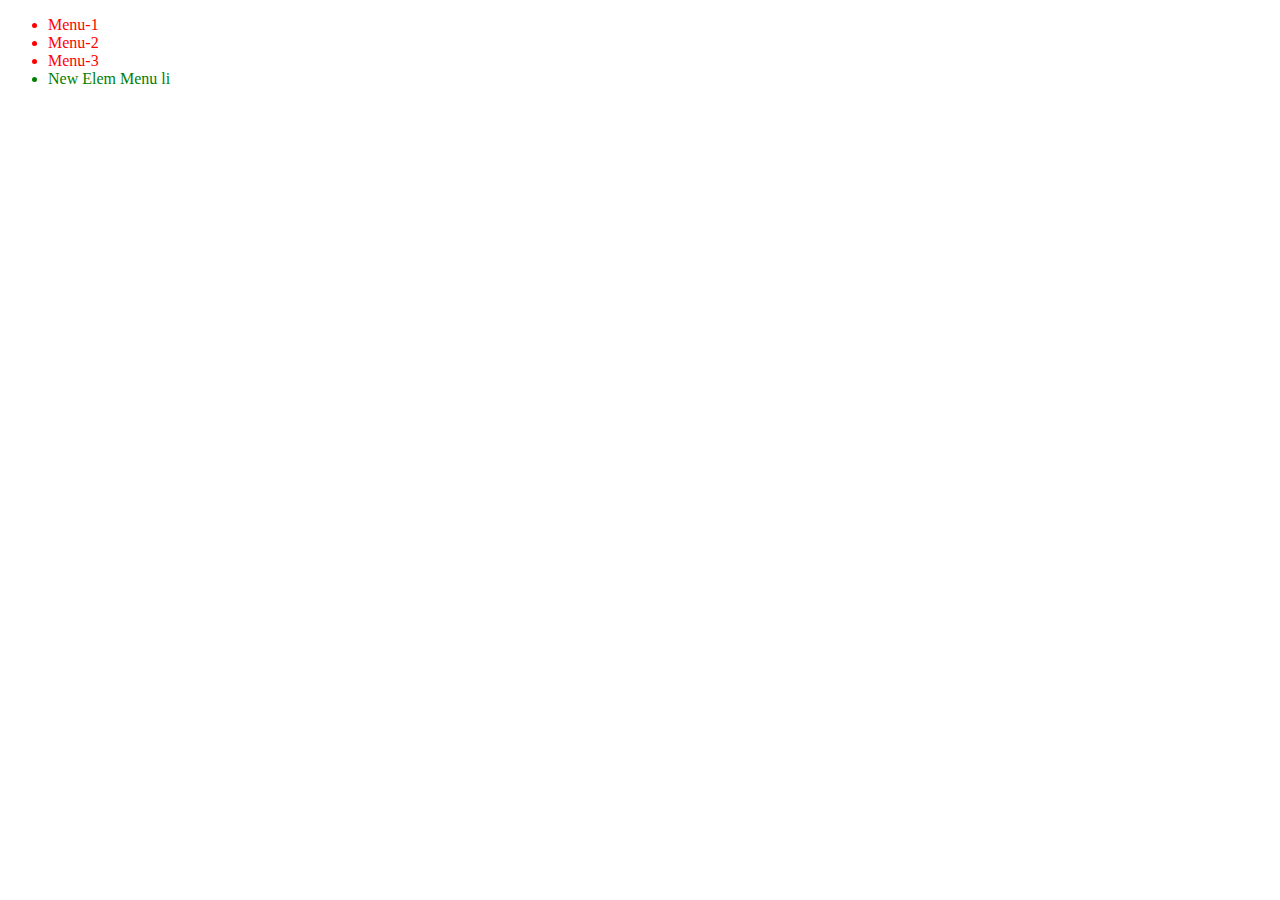
<file: modul_010/index.html>
<!DOCTYPE html>
<html lang="en">
<head>
    <meta charset="UTF-8">
    <meta http-equiv="X-UA-Compatible" content="IE=edge">
    <meta name="viewport" content="width=device-width, initial-scale=1.0">
    <title>Document</title>
</head>
<body>
    <ul>
        <li>Menu-1</li>
        <li>Menu-2</li>
        <li>Menu-3</li>
    </ul>
    <script src="script.js"></script>
</body>
</html>
</file>
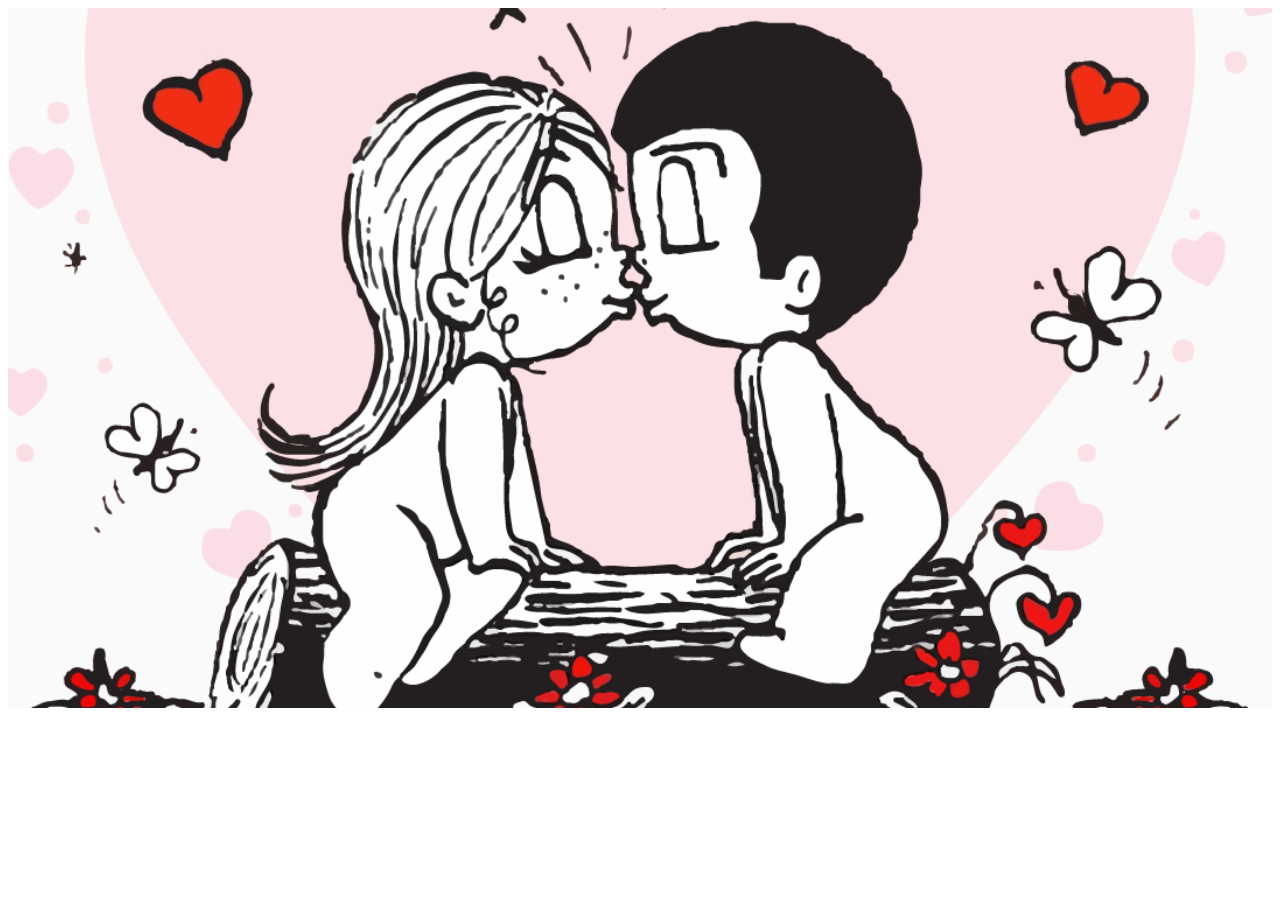
<file: 02-Создайте любовный генератор/complete/index.html>
<!DOCTYPE html>
<html lang="en">
<head>
    <meta charset="UTF-8">
    <meta http-equiv="X-UA-Compatible" content="IE=edge">
    <meta name="viewport" content="width=device-width, initial-scale=1.0">
    <link rel="stylesheet" href="style.css">
    <title>Document</title>
</head>
<body>
    <div>
    </div>
    <script src="js.js"></script>
</body>
</html>
</file>
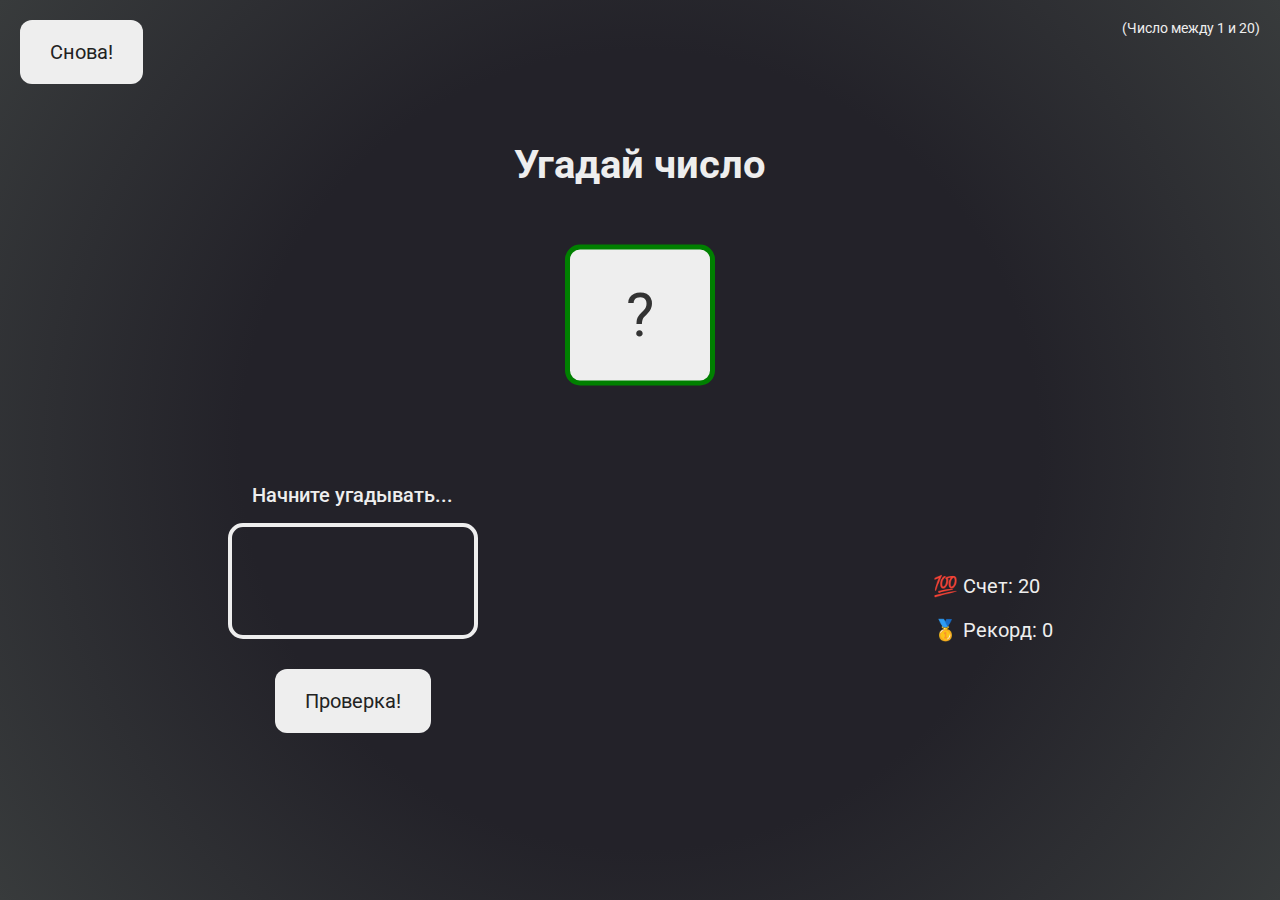
<file: 06-Игра в угадай число/complite/index.html>
<!DOCTYPE html>
<html lang="en">
  <head>
    <meta charset="UTF-8" />
    <meta name="viewport" content="width=device-width, initial-scale=1.0" />
    <meta http-equiv="X-UA-Compatible" content="ie=edge" />
    <link rel="stylesheet" href="style.css" />
    <title>Угадай число!</title>
  </head>
  <body>
    <header>
      <h1>Угадай число</h1>
      <p class="between">(Число между 1 и 20)</p>
      <button class="btn again">Снова!</button>
      <div class="number">?</div>
    </header>
    <main>
      <section class="left">
        <p class="message">Начните угадывать...</p>
        <input type="number" class="guess" />
        <button class="btn check">Проверка!</button>
      </section>
      <section class="right">
        <p class="label-score">💯 Счет: <span class="score">20</span></p>
        <p class="label-highscore">
          🥇 Рекорд: <span class="highscore">0</span>
        </p>
      </section>
    </main>
    <script src="script.js"></script>
  </body>
</html>
</file>
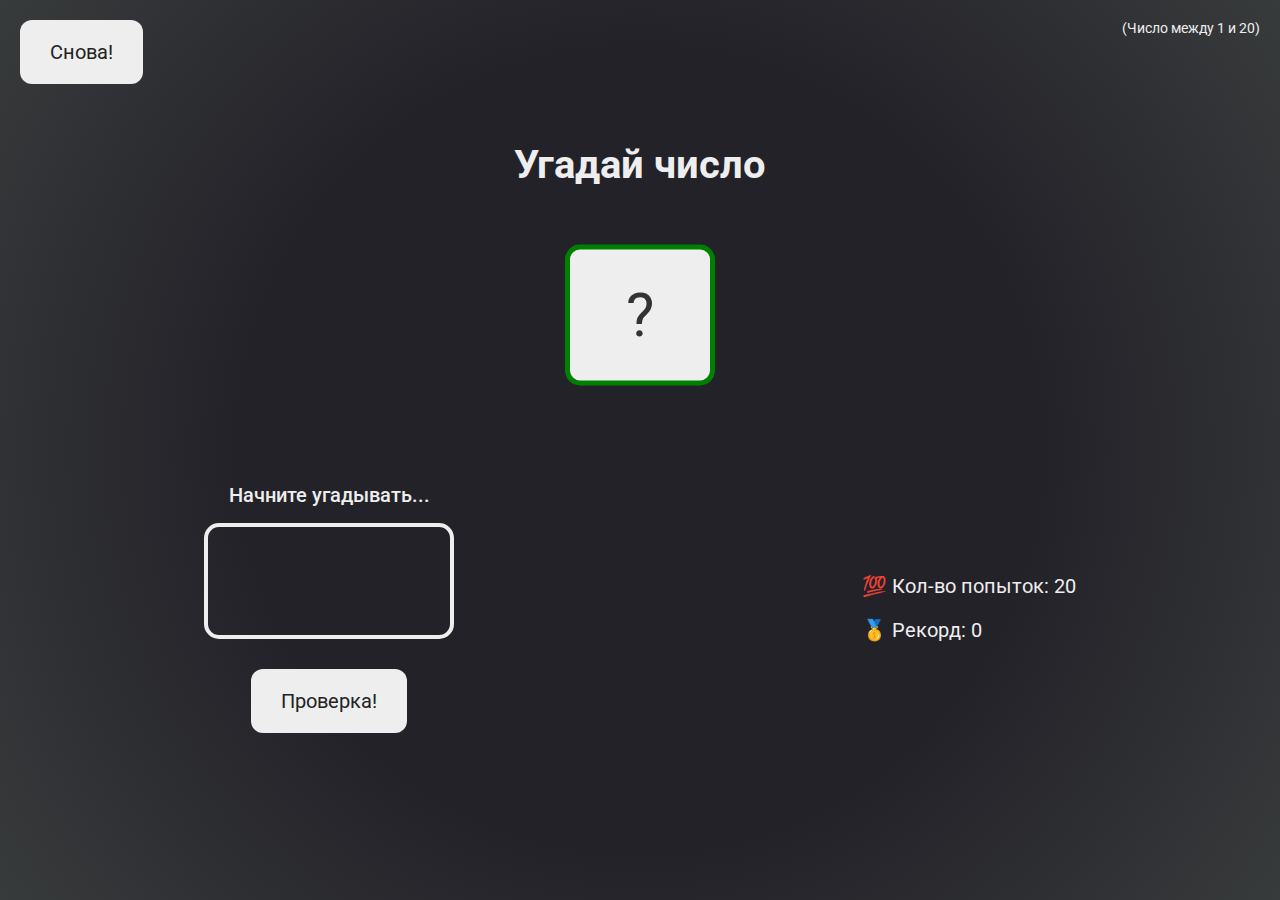
<file: 06-Игра в угадай число/start/index.html>
<!DOCTYPE html>
<html lang="en">
  <head>
    <meta charset="UTF-8" />
    <meta name="viewport" content="width=device-width, initial-scale=1.0" />
    <meta http-equiv="X-UA-Compatible" content="ie=edge" />
    <link rel="stylesheet" href="style.css" />
    <title>Угадай число!</title>
  </head>
  <body>
    <header>
      <h1>Угадай число</h1>
      <p class="between">(Число между 1 и 20)</p>
      <button class="btn again">Снова!</button>
      <div class="number">?</div>
    </header>
    <main>
      <section class="left">
        <p class="message">Начните угадывать...</p>
        <input type="number" class="guess" />
        <button class="btn check">Проверка!</button>
      </section>
      <section class="right">
        <p class="label-score">
          💯 Кол-во попыток: <span class="score">20</span>
        </p>
        <p class="label-highscore">
          🥇 Рекорд: <span class="highscore">0</span>
        </p>
      </section>
    </main>
    <script src="script.js"></script>
  </body>
</html>
</file>
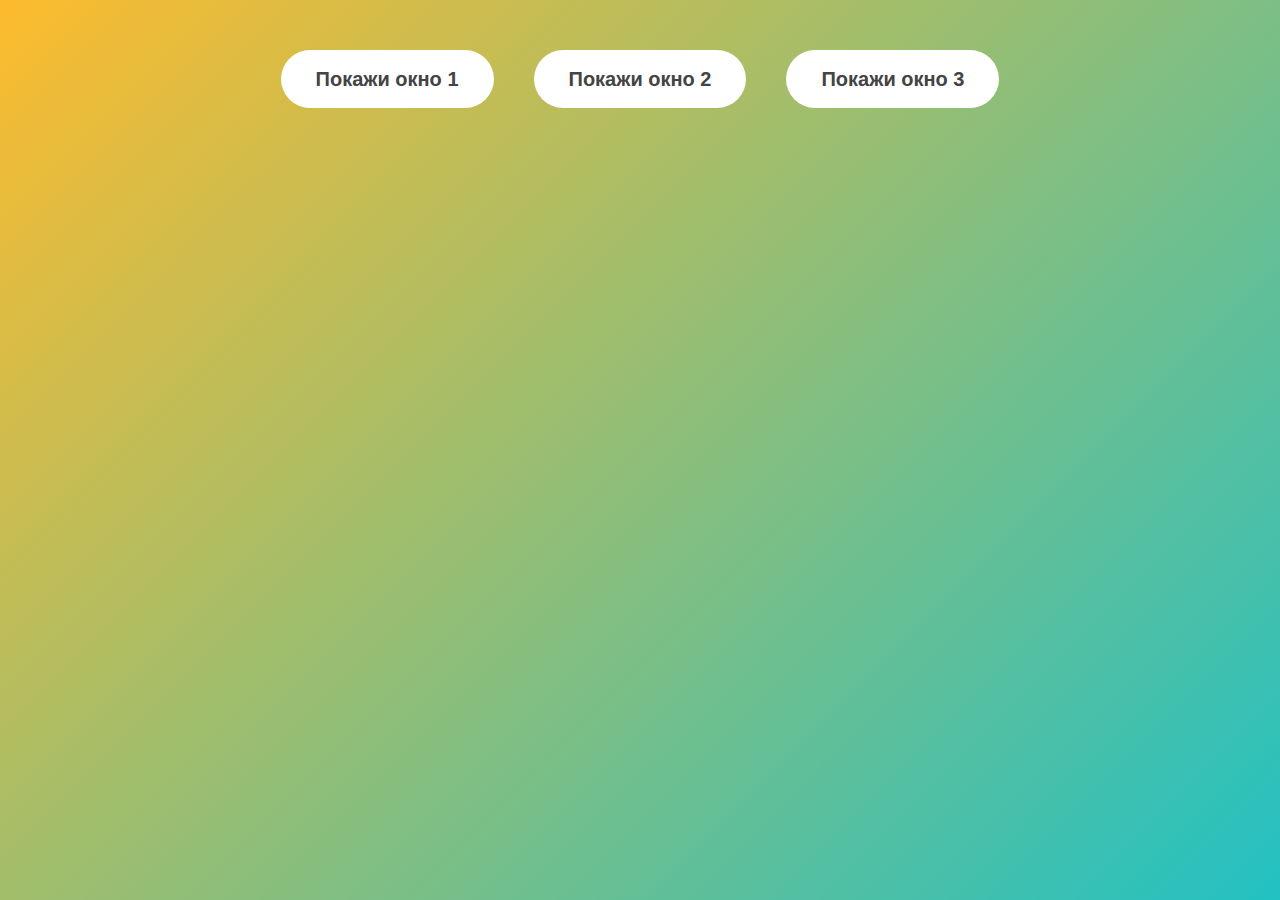
<file: 07-Создайте модальное окно/complite/index.html>
<!DOCTYPE html>
<html lang="en">
  <head>
    <meta charset="UTF-8" />
    <meta name="viewport" content="width=device-width, initial-scale=1.0" />
    <meta http-equiv="X-UA-Compatible" content="ie=edge" />
    <link rel="stylesheet" href="style.css" />
    <title>Модальное окно</title>
  </head>
  <body>
    <button class="show-modal">Покажи окно 1</button>
    <button class="show-modal">Покажи окно 2</button>
    <button class="show-modal">Покажи окно 3</button>

    <div class="modal hidden">
      <button class="close-modal">&times;</button>
      <h1>Я модальное окно</h1>
      <p>
        Lorem ipsum dolor sit amet, consectetur adipisicing elit, sed do eiusmod
        tempor incididunt ut labore et dolore magna aliqua. Ut enim ad minim
        veniam, quis nostrud exercitation ullamco laboris nisi ut aliquip ex ea
        commodo consequat. Duis aute irure dolor in reprehenderit in voluptate
        velit esse cillum dolore eu fugiat nulla pariatur. Excepteur sint
        occaecat cupidatat non proident, sunt in culpa qui officia deserunt
        mollit anim id est laborum.
      </p>
    </div>
    <div class="overlay hidden"></div>

    <script src="script.js"></script>
  </body>
</html>
</file>
<file: 02-Создайте любовный генератор/complete/style.css>
div {
    height: 700px;
    background: url(love.png) center/cover no-repeat;
}
</file>
<file: 06-Игра в угадай число/complite/style.css>
@import url("https://fonts.googleapis.com/css2?family=Roboto:ital,wght@0,100;0,300;0,400;0,500;0,700;0,900;1,300&display=swap");

* {
  margin: 0;
  padding: 0;
  box-sizing: inherit;
}

html {
  font-size: 62.5%;
  box-sizing: border-box;
}

body {
  font-family: "Roboto", sans-serif;
  color: #eee;
  background: radial-gradient(
    circle,
    rgba(35, 34, 41, 1) 51%,
    rgba(56, 59, 60, 1) 100%
  );
  /* background-color: #60b347; */
}

/* LAYOUT */
header {
  position: relative;
  height: 35vh;
}

main {
  height: 65vh;
  color: #eee;
  display: flex;
  align-items: center;
  justify-content: space-around;
}

.left {
  display: flex;
  flex-direction: column;
  align-items: center;
}

.right {
  font-size: 2rem;
}

/* ELEMENTS STYLE */
h1 {
  font-size: 4rem;
  text-align: center;
  position: absolute;
  width: 100%;
  top: 52%;
  left: 50%;
  transform: translate(-50%, -50%);
}

.number {
  background: #eee;
  color: #333;
  font-size: 6rem;
  width: 15rem;
  padding: 3rem 0rem;
  text-align: center;
  position: absolute;
  bottom: 0;
  left: 50%;
  transform: translate(-50%, 50%);
  border: 0.5rem solid green;
  border-radius: 1.5rem;
}

.between {
  font-size: 1.4rem;
  position: absolute;
  top: 2rem;
  right: 2rem;
}

.again {
  position: absolute;
  top: 2rem;
  left: 2rem;
}

.guess {
  background: none;
  border: 4px solid #eee;
  border-radius: 1.5rem;
  font-family: inherit;
  color: inherit;
  font-size: 5rem;
  padding: 2.5rem;
  width: 25rem;
  text-align: center;
  display: block;
  margin-bottom: 3rem;
}

.btn {
  border: none;
  border-radius: 1.2rem;
  background-color: #eee;
  color: #222;
  font-size: 2rem;
  font-family: inherit;
  padding: 2rem 3rem;
  cursor: pointer;
}

.btn:hover {
  background-color: #ccc;
}

.message {
  margin-bottom: 1rem;
  height: 3rem;
  font-size: 2rem;
  font-weight: 500;
}

.label-score {
  margin-bottom: 2rem;
}
</file>
<file: 06-Игра в угадай число/start/style.css>
@import url("https://fonts.googleapis.com/css2?family=Roboto:ital,wght@0,100;0,300;0,400;0,500;0,700;0,900;1,300&display=swap");

* {
  margin: 0;
  padding: 0;
  box-sizing: inherit;
}

html {
  font-size: 62.5%;
  box-sizing: border-box;
}

body {
  font-family: "Roboto", sans-serif;
  color: #eee;
  background: radial-gradient(
    circle,
    rgba(35, 34, 41, 1) 51%,
    rgba(56, 59, 60, 1) 100%
  );
  /* background-color: #60b347; */
}

/* LAYOUT */
header {
  position: relative;
  height: 35vh;
}

main {
  height: 65vh;
  color: #eee;
  display: flex;
  align-items: center;
  justify-content: space-around;
}

.left {
  display: flex;
  flex-direction: column;
  align-items: center;
}

.right {
  font-size: 2rem;
}

/* ELEMENTS STYLE */
h1 {
  font-size: 4rem;
  text-align: center;
  position: absolute;
  width: 100%;
  top: 52%;
  left: 50%;
  transform: translate(-50%, -50%);
}

.number {
  background: #eee;
  color: #333;
  font-size: 6rem;
  width: 15rem;
  padding: 3rem 0rem;
  text-align: center;
  position: absolute;
  bottom: 0;
  left: 50%;
  transform: translate(-50%, 50%);
  border: 0.5rem solid green;
  border-radius: 1.5rem;
}

.between {
  font-size: 1.4rem;
  position: absolute;
  top: 2rem;
  right: 2rem;
}

.again {
  position: absolute;
  top: 2rem;
  left: 2rem;
}

.guess {
  background: none;
  border: 4px solid #eee;
  border-radius: 1.5rem;
  font-family: inherit;
  color: inherit;
  font-size: 5rem;
  padding: 2.5rem;
  width: 25rem;
  text-align: center;
  display: block;
  margin-bottom: 3rem;
}

.btn {
  border: none;
  border-radius: 1.2rem;
  background-color: #eee;
  color: #222;
  font-size: 2rem;
  font-family: inherit;
  padding: 2rem 3rem;
  cursor: pointer;
}

.btn:hover {
  background-color: #ccc;
}

.message {
  margin-bottom: 1rem;
  height: 3rem;
  font-size: 2rem;
  font-weight: 500;
}

.label-score {
  margin-bottom: 2rem;
}
</file>
<file: 07-Создайте модальное окно/complite/style.css>
* {
  margin: 0;
  padding: 0;
  box-sizing: inherit;
}

html {
  font-size: 62.5%;
  box-sizing: border-box;
}

body {
  font-family: sans-serif;
  color: #333;
  line-height: 1.5;
  height: 100vh;
  position: relative;
  display: flex;
  align-items: flex-start;
  justify-content: center;
  background: linear-gradient(
    315deg,
    rgba(34, 193, 195, 1) 0%,
    rgba(253, 187, 45, 1) 100%
  );
}

.show-modal {
  font-size: 2rem;
  font-weight: 600;
  padding: 1.75rem 3.5rem;
  margin: 5rem 2rem;
  border: none;
  background-color: #fff;
  color: #444;
  border-radius: 10rem;
  cursor: pointer;
}

.close-modal {
  position: absolute;
  top: 1.2rem;
  right: 2rem;
  font-size: 5rem;
  color: #333;
  cursor: pointer;
  border: none;
  background: none;
}

h1 {
  font-size: 2.5rem;
  margin-bottom: 2rem;
}

p {
  font-size: 1.8rem;
}

.hidden {
  display: none;
}

.modal {
  position: absolute;
  top: 50%;
  left: 50%;
  transform: translate(-50%, -50%);
  width: 70%;

  background-color: white;
  padding: 6rem;
  border-radius: 5px;
  box-shadow: 0 3rem 5rem rgba(0, 0, 0, 0.3);
  z-index: 10;
}

.overlay {
  position: absolute;
  top: 0;
  left: 0;
  width: 100%;
  height: 100%;
  background-color: rgba(0, 0, 0, 0.6);
  backdrop-filter: blur(3px);
  z-index: 5;
}
</file>
